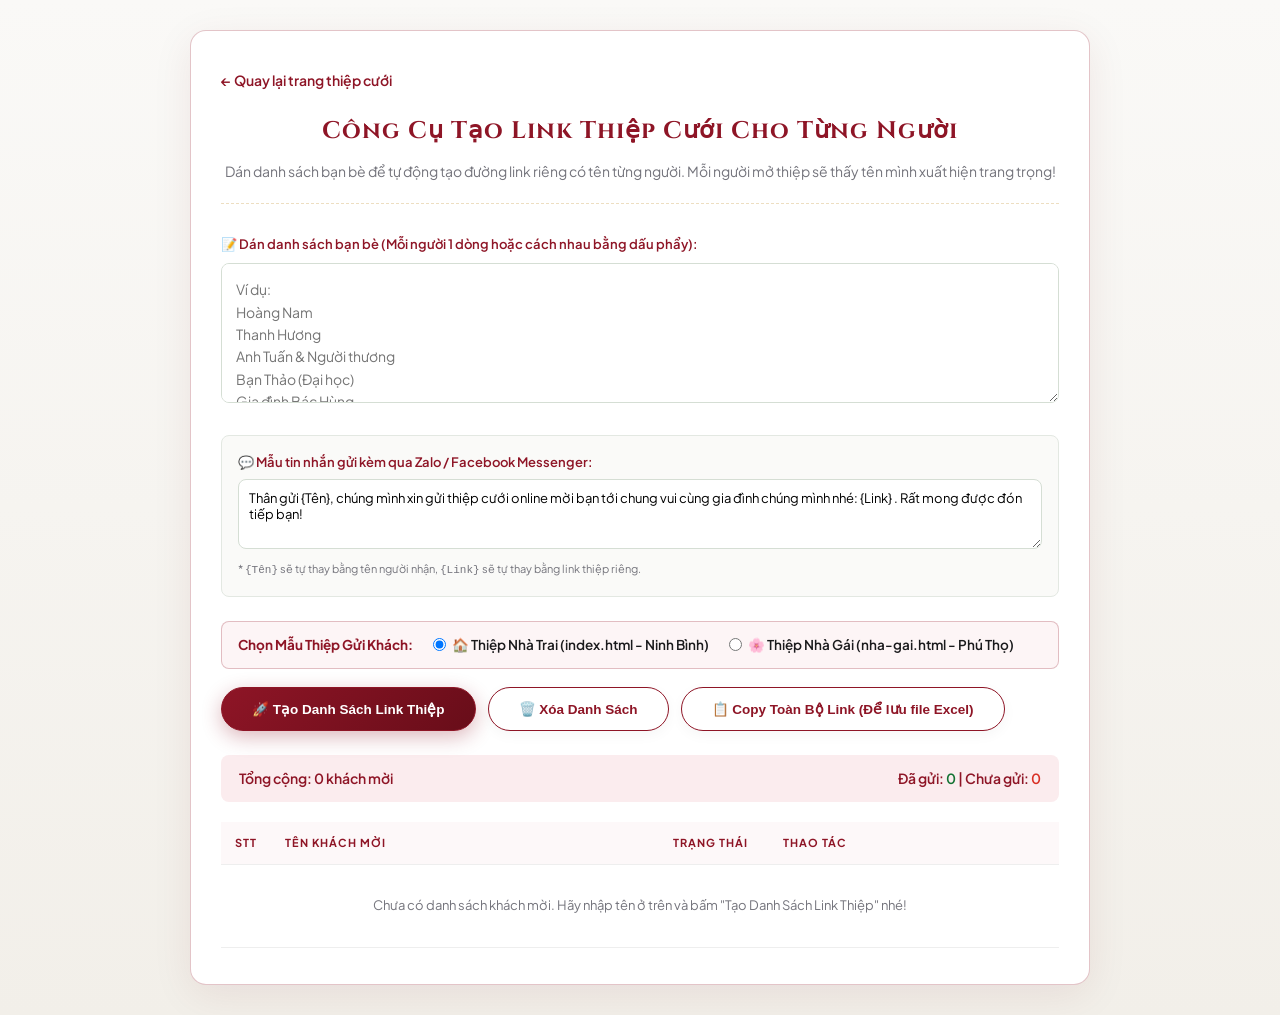
<file: danh-sach-khach.html>
<!DOCTYPE html>
<html lang="vi">
<head>
  <meta charset="UTF-8">
  <meta name="viewport" content="width=device-width, initial-scale=1.0">
  <title>Quản Lý & Tạo Link Thiệp Cưới Hàng Loạt | Văn Sang & Hồng Ngọc</title>
  <link rel="stylesheet" href="style.css">
  <style>
    body {
      background-color: #faf9f7;
      padding: 30px 16px;
    }
    .admin-container {
      max-width: 900px;
      margin: 0 auto;
      background: #ffffff;
      border-radius: var(--radius-md);
      box-shadow: 0 10px 40px rgba(104, 13, 25, 0.08);
      padding: 36px 30px;
      border: 1px solid var(--crimson-border);
    }
    .admin-header {
      text-align: center;
      margin-bottom: 30px;
      padding-bottom: 20px;
      border-bottom: 1px dashed var(--gold-border);
    }
    .admin-title {
      font-family: var(--font-title);
      font-size: 24px;
      letter-spacing: 1px;
      color: var(--crimson-royal);
      margin-bottom: 8px;
    }
    .admin-desc {
      font-size: 14px;
      color: var(--text-muted);
    }
    .batch-input-area {
      margin-bottom: 24px;
    }
    .batch-input-area label {
      display: block;
      font-weight: 600;
      font-size: 13px;
      margin-bottom: 8px;
      color: var(--crimson-royal);
    }
    .batch-textarea {
      width: 100%;
      height: 140px;
      padding: 14px;
      border: 1px solid #d5ded4;
      border-radius: var(--radius-sm);
      font-family: var(--font-sans);
      font-size: 14px;
      line-height: 1.6;
      resize: vertical;
    }
    .batch-textarea:focus {
      outline: none;
      border-color: var(--crimson-royal);
      box-shadow: 0 0 0 3px rgba(142, 21, 38, 0.15);
    }
    .batch-controls {
      display: flex;
      flex-wrap: wrap;
      gap: 12px;
      align-items: center;
      margin-bottom: 24px;
    }
    .msg-template-box {
      background: #fafaf8;
      border: 1px solid #e3e8e2;
      border-radius: var(--radius-sm);
      padding: 16px;
      margin-bottom: 24px;
    }
    .msg-template-box label {
      font-size: 13px;
      font-weight: 600;
      color: var(--crimson-royal);
      display: block;
      margin-bottom: 6px;
    }
    .msg-template-input {
      width: 100%;
      height: 70px;
      padding: 10px;
      font-size: 13px;
      border: 1px solid #d5ded4;
      border-radius: var(--radius-sm);
      font-family: var(--font-sans);
    }
    .stats-bar {
      display: flex;
      justify-content: space-between;
      align-items: center;
      background: var(--crimson-light);
      padding: 12px 18px;
      border-radius: var(--radius-sm);
      margin-bottom: 20px;
      font-size: 14px;
      font-weight: 600;
      color: var(--crimson-royal);
    }
    .guest-table-wrapper {
      overflow-x: auto;
    }
    .guest-table {
      width: 100%;
      border-collapse: collapse;
      font-size: 13px;
    }
    .guest-table th, .guest-table td {
      padding: 12px 14px;
      border-bottom: 1px solid #eee;
      text-align: left;
    }
    .guest-table th {
      background: #fdf8f9;
      color: var(--crimson-royal);
      font-weight: 700;
      text-transform: uppercase;
      font-size: 11px;
      letter-spacing: 1px;
    }
    .status-badge {
      display: inline-block;
      padding: 3px 10px;
      border-radius: 20px;
      font-size: 11px;
      font-weight: 600;
      cursor: pointer;
    }
    .status-badge.sent {
      background: #e6f4ea;
      color: #137333;
    }
    .status-badge.pending {
      background: #f1f3f4;
      color: #5f6368;
    }
    .btn-action-small {
      display: inline-flex;
      align-items: center;
      gap: 4px;
      padding: 6px 12px;
      border-radius: 6px;
      font-size: 12px;
      font-weight: 600;
      border: 1px solid #ccc;
      background: #fff;
      cursor: pointer;
      text-decoration: none;
      color: var(--text-primary);
      transition: all 0.2s ease;
      margin-right: 4px;
      margin-bottom: 4px;
    }
    .btn-action-small:hover {
      background: var(--crimson-light);
      border-color: var(--crimson-royal);
      color: var(--crimson-royal);
    }
    .btn-action-zalo {
      background: #0068ff;
      color: #fff;
      border-color: #0068ff;
    }
    .btn-action-zalo:hover {
      background: #0052cc;
      color: #fff;
    }
    .back-home-link {
      display: inline-flex;
      align-items: center;
      gap: 6px;
      margin-bottom: 20px;
      color: var(--crimson-royal);
      text-decoration: none;
      font-weight: 600;
      font-size: 14px;
    }
    .back-home-link:hover {
      text-decoration: underline;
    }
  </style>
</head>
<body>

  <div class="admin-container">
    <a href="index.html" class="back-home-link">
      &larr; Quay lại trang thiệp cưới
    </a>

    <div class="admin-header">
      <h1 class="admin-title">Công Cụ Tạo Link Thiệp Cưới Cho Từng Người</h1>
      <p class="admin-desc">
        Dán danh sách bạn bè để tự động tạo đường link riêng có tên từng người. Mỗi người mở thiệp sẽ thấy tên mình xuất hiện trang trọng!
      </p>
    </div>

    <!-- Ô Nhập danh sách bạn bè -->
    <div class="batch-input-area">
      <label for="names-input">
        📝 Dán danh sách bạn bè (Mỗi người 1 dòng hoặc cách nhau bằng dấu phẩy):
      </label>
      <textarea id="names-input" class="batch-textarea" placeholder="Ví dụ:
Hoàng Nam
Thanh Hương
Anh Tuấn & Người thương
Bạn Thảo (Đại học)
Gia đình Bác Hùng"></textarea>
    </div>

    <!-- Mẫu lời nhắn gửi kèm Zalo / Messenger -->
    <div class="msg-template-box">
      <label for="msg-template">
        💬 Mẫu tin nhắn gửi kèm qua Zalo / Facebook Messenger:
      </label>
      <textarea id="msg-template" class="msg-template-input">Thân gửi {Tên}, chúng mình xin gửi thiệp cưới online mời bạn tới chung vui cùng gia đình chúng mình nhé: {Link} . Rất mong được đón tiếp bạn!</textarea>
      <div style="font-size: 11px; color: var(--text-muted); margin-top: 4px;">
        * <code>{Tên}</code> sẽ tự thay bằng tên người nhận, <code>{Link}</code> sẽ tự thay bằng link thiệp riêng.
      </div>
    </div>

    <!-- Các nút thao tác -->
    
      <div style="background: #fdf5f6; border: 1.5px solid var(--crimson-border); border-radius: var(--radius-sm); padding: 12px 16px; margin-bottom: 18px; display: flex; align-items: center; gap: 20px; flex-wrap: wrap;">
        <span style="font-weight: 700; font-size: 13.5px; color: var(--crimson-royal);">Chọn Mẫu Thiệp Gửi Khách:</span>
        <label style="display: inline-flex; align-items: center; gap: 6px; font-size: 13.5px; cursor: pointer; font-weight: 600;">
          <input type="radio" name="target_wedding_side" value="groom" checked id="radio-side-groom" onchange="switchTargetSide('groom')">
          <span>🏠 Thiệp Nhà Trai (index.html - Ninh Bình)</span>
        </label>
        <label style="display: inline-flex; align-items: center; gap: 6px; font-size: 13.5px; cursor: pointer; font-weight: 600;">
          <input type="radio" name="target_wedding_side" value="bride" id="radio-side-bride" onchange="switchTargetSide('bride')">
          <span>🌸 Thiệp Nhà Gái (nha-gai.html - Phú Thọ)</span>
        </label>
      </div>

      <div class="batch-controls">
      <button id="btn-create-list" class="btn-primary">
        🚀 Tạo Danh Sách Link Thiệp
      </button>
      <button id="btn-clear-list" class="btn-secondary">
        🗑️ Xóa Danh Sách
      </button>
      <button id="btn-copy-all" class="btn-secondary">
        📋 Copy Toàn Bộ Link (Để lưu file Excel)
      </button>
    </div>

    <!-- Thanh thống kê -->
    <div class="stats-bar">
      <div>Tổng cộng: <span id="stat-total" style="color: var(--primary-green);">0</span> khách mời</div>
      <div>Đã gửi: <span id="stat-sent" style="color: #137333;">0</span> | Chưa gửi: <span id="stat-pending" style="color: #d93025;">0</span></div>
    </div>

    <!-- Bảng danh sách từng người -->
    <div class="guest-table-wrapper">
      <table class="guest-table">
        <thead>
          <tr>
            <th style="width: 50px;">STT</th>
            <th>Tên Khách Mời</th>
            <th style="width: 110px;">Trạng Thái</th>
            <th style="width: 290px;">Thao Tác</th>
          </tr>
        </thead>
        <tbody id="guest-table-body">
          <tr>
            <td colspan="4" style="text-align: center; color: var(--text-muted); padding: 30px;">
              Chưa có danh sách khách mời. Hãy nhập tên ở trên và bấm "Tạo Danh Sách Link Thiệp" nhé!
            </td>
          </tr>
        </tbody>
      </table>
    </div>

  </div>

  <div id="toast-notice" class="toast-notice"></div>

  <script>
    const STORAGE_KEY = "wedding_guest_list_batch";
    const TEMPLATE_KEY = "wedding_msg_template";

    const namesInput = document.getElementById("names-input");
    const msgTemplateInput = document.getElementById("msg-template");
    const btnCreate = document.getElementById("btn-create-list");
    const btnClear = document.getElementById("btn-clear-list");
    const btnCopyAll = document.getElementById("btn-copy-all");
    const tableBody = document.getElementById("guest-table-body");
    const statTotal = document.getElementById("stat-total");
    const statSent = document.getElementById("stat-sent");
    const statPending = document.getElementById("stat-pending");

    let guests = JSON.parse(localStorage.getItem(STORAGE_KEY) || "[]");
    const savedTemplate = localStorage.getItem(TEMPLATE_KEY);
    if (savedTemplate) {
      msgTemplateInput.value = savedTemplate;
    }

    renderTable();

    // Lưu mẫu tin nhắn khi thay đổi
    msgTemplateInput.addEventListener("input", () => {
      localStorage.setItem(TEMPLATE_KEY, msgTemplateInput.value);
    });

    // Tạo danh sách
    btnCreate.addEventListener("click", () => {
      const rawText = namesInput.value.trim();
      if (!rawText) {
        showToast("Vui lòng nhập danh sách tên bạn bè nhé!");
        return;
      }

      // Tách theo dòng hoặc dấu phẩy
      const lines = rawText.split(/\r?\n|,/).map(s => s.trim()).filter(Boolean);
      if (lines.length === 0) return;

      lines.forEach(name => {
        // Kiểm tra không thêm trùng
        if (!guests.some(g => g.name.toLowerCase() === name.toLowerCase())) {
          guests.push({
            id: Date.now() + Math.random().toString(36).substr(2, 4),
            name: name,
            sent: false
          });
        }
      });

      saveAndRender();
      namesInput.value = "";
      showToast(`Đã thêm thành công ${lines.length} khách mời!`);
    });

    // Xóa toàn bộ
    btnClear.addEventListener("click", () => {
      if (confirm("Bạn có chắc chắn muốn xóa toàn bộ danh sách khách mời này không?")) {
        guests = [];
        saveAndRender();
        showToast("Đã xóa danh sách!");
      }
    });

    // Copy toàn bộ
    btnCopyAll.addEventListener("click", () => {
      if (!guests.length) {
        showToast("Chưa có khách mời nào để sao chép!");
        return;
      }
      const text = guests.map((g, idx) => {
        const link = getGuestLink(g.name);
        return `${idx + 1}. ${g.name} - ${link}`;
      }).join("\n");

      navigator.clipboard.writeText(text).then(() => {
        showToast("Đã sao chép toàn bộ danh sách link!");
      });
    });

    let currentTargetSide = "groom";

    function switchTargetSide(side) {
      currentTargetSide = side;
      if (side === "bride") {
        msgTemplateInput.value = "Thân gửi {Tên}, Hồng Ngọc & Văn Sang xin gửi thiệp mời Vu Quy online mời bạn tới chung vui bữa cơm thân mật tại Tư gia Nhà Gái (Phú Thọ) vào ngày 20/12/2026: {Link} . Rất mong được đón tiếp bạn!";
      } else {
        msgTemplateInput.value = "Thân gửi {Tên}, Sang & Ngọc xin gửi thiệp cưới online mời bạn tới chung vui bữa cơm thân mật tại Tư gia Nhà Trai (Ninh Bình) vào ngày 20/12/2026: {Link} . Rất mong được đón tiếp bạn!";
      }
      renderTable();
    }

    function getGuestLink(name) {
      const targetFile = currentTargetSide === "bride" ? "nha-gai.html" : "index.html";
      const currentUrl = window.location.href.split("?")[0].replace("danh-sach-khach.html", targetFile);
      return `${currentUrl}?to=${encodeURIComponent(name)}`;
    }

    function formatMessage(name) {
      const tpl = msgTemplateInput.value;
      const link = getGuestLink(name);
      return tpl.replace(/{Tên}/g, name).replace(/{Link}/g, link);
    }

    function saveAndRender() {
      localStorage.setItem(STORAGE_KEY, JSON.stringify(guests));
      renderTable();
    }

    function renderTable() {
      statTotal.textContent = guests.length;
      const sentCount = guests.filter(g => g.sent).length;
      statSent.textContent = sentCount;
      statPending.textContent = guests.length - sentCount;

      if (!guests.length) {
        tableBody.innerHTML = `
          <tr>
            <td colspan="4" style="text-align: center; color: var(--text-muted); padding: 30px;">
              Chưa có danh sách khách mời. Hãy nhập tên ở trên và bấm "Tạo Danh Sách Link Thiệp" nhé!
            </td>
          </tr>
        `;
        return;
      }

      tableBody.innerHTML = guests.map((g, idx) => {
        const link = getGuestLink(g.name);
        const sentBadgeClass = g.sent ? "sent" : "pending";
        const sentBadgeText = g.sent ? "✓ Đã Gửi" : "Chưa Gửi";

        return `
          <tr>
            <td><strong>${idx + 1}</strong></td>
            <td>
              <div style="font-weight: 600; font-size: 14px; color: var(--text-dark);">${escapeHtml(g.name)}</div>
              <div style="font-size: 11px; color: var(--text-muted); word-break: break-all;">${link}</div>
            </td>
            <td>
              <span class="status-badge ${sentBadgeClass}" onclick="toggleSent('${g.id}')" title="Bấm để đổi trạng thái">
                ${sentBadgeText}
              </span>
            </td>
            <td>
              <button class="btn-action-small btn-action-zalo" onclick="copyMessage('${escapeAttr(g.name)}', '${g.id}')">
                💬 Copy Tin Zalo
              </button>
              <button class="btn-action-small" onclick="copyLink('${escapeAttr(link)}')">
                🔗 Copy Link
              </button>
              <a class="btn-action-small" href="${link}" target="_blank">
                👁️ Xem Thiệp
              </a>
              <button class="btn-action-small" style="color: #d93025;" onclick="deleteGuest('${g.id}')">
                ✕
              </button>
            </td>
          </tr>
        `;
      }).join("");
    }

    window.toggleSent = function(id) {
      const g = guests.find(x => x.id === id);
      if (g) {
        g.sent = !g.sent;
        saveAndRender();
      }
    };

    window.deleteGuest = function(id) {
      guests = guests.filter(x => x.id !== id);
      saveAndRender();
      showToast("Đã xóa khách mời khỏi danh sách!");
    };

    window.copyLink = function(link) {
      navigator.clipboard.writeText(link).then(() => {
        showToast("Đã copy link thiệp!");
      });
    };

    window.copyMessage = function(name, id) {
      const msg = formatMessage(name);
      navigator.clipboard.writeText(msg).then(() => {
        // Tự động đánh dấu đã gửi
        const g = guests.find(x => x.id === id);
        if (g && !g.sent) {
          g.sent = true;
          saveAndRender();
        }
        showToast(`Đã copy tin nhắn Zalo cho "${name}"! Giờ bạn chỉ cần dán vào khung chat Zalo/Messenger.`);
      });
    };

    function showToast(msg) {
      const toast = document.getElementById("toast-notice");
      toast.textContent = msg;
      toast.classList.add("show");
      setTimeout(() => {
        toast.classList.remove("show");
      }, 3000);
    }

    function escapeHtml(str) {
      return str.replace(/&/g, "&amp;").replace(/</g, "&lt;").replace(/>/g, "&gt;").replace(/"/g, "&quot;");
    }

    function escapeAttr(str) {
      return str.replace(/'/g, "\\'").replace(/"/g, "&quot;");
    }
  </script>
</body>
</html>
</file>
<file: style.css>
/* ==========================================================================
   THIỆP CƯỚI ONLINE HOÀNG GIA - VĂN SANG & HỒNG NGỌC
   Tone màu: TRẮNG TINH (PURE WHITE) + ĐỎ RƯỢU VANG NHUNG (ROYAL CRIMSON) + VÀNG KIM (GOLD FOIL)
   Phong cách: Haute Couture Luxury Wedding
   ========================================================================== */

@import url('https://fonts.googleapis.com/css2?family=Alex+Brush&family=Cinzel:wght@400;500;600;700;800&family=Cormorant+Garamond:ital,wght@0,300;0,400;0,500;0,600;0,700;1,400;1,600&family=Montserrat:wght@300;400;500;600;700&family=Pinyon+Script&family=Playfair+Display:ital,wght@0,400;0,600;0,700;1,400&family=Plus+Jakarta+Sans:wght@300;400;500;600;700&display=swap');

:root {
  /* Bảng màu Trắng Tinh Khôi & Đỏ Nhung Hoàng Gia & Vàng Kim Sa */
  --pure-white: #ffffff;
  --snow-white: #fdfdfd;
  --pearl-white: #f8f9fa;
  --white-smoke: #f2f3f5;
  --white-border: rgba(0, 0, 0, 0.06);

  --crimson-royal: #8e1526;
  --crimson-deep: #680d19;
  --crimson-vivid: #a81c30;
  --crimson-velvet: #540913;
  --crimson-light: #fbecee;
  --crimson-border: rgba(142, 21, 38, 0.25);

  --gold-primary: #cba14d;
  --gold-light: #f7e7be;
  --gold-dark: #98722b;
  --gold-metallic: linear-gradient(135deg, #d4af37 0%, #faeec7 35%, #b98e32 70%, #edd393 100%);
  --gold-foil-text: linear-gradient(135deg, #997228 0%, #d8b15d 40%, #7d5916 70%, #d4b060 100%);
  --gold-border: rgba(203, 161, 77, 0.35);
  --gold-glow: rgba(203, 161, 77, 0.3);

  --text-dark: #1a1a1c;
  --text-body: #3c3c43;
  --text-muted: #74747c;
  --text-white: #ffffff;

  /* Typography */
  --font-script: 'Charm', 'Charmonman', 'Dancing Script', cursive;
  --font-script-alt: 'Pinyon Script', cursive;
  --font-title: 'Cinzel', serif;
  --font-serif: 'Playfair Display', serif;
  --font-editorial: 'Cormorant Garamond', serif;
  --font-sans: 'Plus Jakarta Sans', -apple-system, BlinkMacSystemFont, sans-serif;

  /* Bóng đổ cao cấp */
  --shadow-card: 0 10px 40px rgba(104, 13, 25, 0.08);
  --shadow-elevated: 0 20px 60px rgba(104, 13, 25, 0.15);
  --shadow-envelope: 0 35px 80px rgba(45, 5, 10, 0.45);

  --radius-sm: 8px;
  --radius-md: 16px;
  --radius-lg: 24px;
  --radius-pill: 60px;
}

* {
  box-sizing: border-box;
  margin: 0;
  padding: 0;
  -webkit-font-smoothing: antialiased;
}

html {
  scroll-behavior: smooth;
}

body {
  font-family: var(--font-sans);
  background-color: #f7f6f4;
  background-image: 
    radial-gradient(var(--crimson-border) 0.6px, transparent 0.6px),
    linear-gradient(180deg, #faf9f7 0%, #f2efe9 100%);
  background-size: 28px 28px, 100% 100%;
  color: var(--text-dark);
  line-height: 1.65;
  overflow-x: hidden;
  position: relative;
}

/* Canvas hiệu ứng hoa hồng đỏ & bụi vàng bay */
#petals-canvas {
  position: fixed;
  top: 0;
  left: 0;
  width: 100%;
  height: 100%;
  pointer-events: none;
  z-index: 100;
}

/* ==========================================================================
   NÚT TIỆN ÍCH NỔI (FLOATING CONTROLS)
   ========================================================================== */

/* Nút phát nhạc xoay vòng mạ vàng đỏ */
.music-toggle-btn {
  position: fixed;
  bottom: 24px;
  left: 24px;
  width: 52px;
  height: 52px;
  border-radius: 50%;
  background: var(--pure-white);
  border: 2px solid var(--crimson-royal);
  box-shadow: 0 8px 25px rgba(142, 21, 38, 0.25);
  cursor: pointer;
  z-index: 999;
  display: flex;
  align-items: center;
  justify-content: center;
  transition: all 0.3s cubic-bezier(0.34, 1.56, 0.64, 1);
}

.music-toggle-btn::after {
  content: '';
  position: absolute;
  width: 12px;
  height: 12px;
  background: var(--gold-metallic);
  border-radius: 50%;
  box-shadow: 0 0 0 2px var(--pure-white);
}

.music-toggle-btn svg {
  width: 22px;
  height: 22px;
  fill: var(--crimson-royal);
  z-index: 2;
  transition: transform 0.3s ease;
}

.music-toggle-btn:hover {
  transform: scale(1.1);
  box-shadow: 0 12px 30px rgba(142, 21, 38, 0.4);
}

.music-toggle-btn.playing {
  animation: vinylSpin 6s linear infinite;
  border-color: var(--gold-primary);
}

@keyframes vinylSpin {
  from { transform: rotate(0deg); }
  to { transform: rotate(360deg); }
}

/* Nút tạo link cá nhân hóa */
.share-floating-btn {
  position: fixed;
  bottom: 24px;
  right: 24px;
  padding: 12px 24px;
  border-radius: var(--radius-pill);
  background: linear-gradient(135deg, var(--crimson-royal) 0%, var(--crimson-deep) 100%);
  color: #fff;
  font-family: var(--font-sans);
  font-size: 13px;
  font-weight: 600;
  letter-spacing: 0.3px;
  border: 1px solid var(--gold-light);
  box-shadow: 0 8px 25px rgba(104, 13, 25, 0.35);
  cursor: pointer;
  z-index: 999;
  display: flex;
  align-items: center;
  gap: 8px;
  transition: all 0.3s cubic-bezier(0.34, 1.56, 0.64, 1);
}

.share-floating-btn:hover {
  transform: translateY(-3px) scale(1.02);
  box-shadow: 0 12px 32px rgba(104, 13, 25, 0.5);
  background: linear-gradient(135deg, var(--crimson-vivid) 0%, var(--crimson-royal) 100%);
}

/* ==========================================================================
   PHONG CÁCH MỞ CỬA TRƯỢT HOÀNG GIA SONG HỶ 囍 (SLIDING DOORS)
   Mô phỏng chính xác phong cách mở cửa gấm đỏ vân mây trong ảnh của người dùng
   ========================================================================== */
.doors-overlay {
  position: fixed;
  top: 0;
  left: 0;
  width: 100vw;
  height: 100vh;
  z-index: 10000;
  overflow: hidden;
  transition: visibility 1.4s ease, opacity 0.4s ease 1.3s;
}

.doors-overlay.door-opened {
  visibility: hidden;
  opacity: 0;
  pointer-events: none;
}

/* Hai cánh cửa trượt sang 2 bên */
.door-panel {
  position: absolute;
  top: 0;
  bottom: 0;
  width: 50.2vw;
  background-color: #be1226;
  background-image: 
    radial-gradient(ellipse at 50% 50%, rgba(240, 40, 60, 0.4) 0%, rgba(130, 10, 20, 0.95) 100%),
    url("data:image/svg+xml,%3Csvg xmlns='http://www.w3.org/2000/svg' width='140' height='140' viewBox='0 0 140 140'%3E%3Cpath d='M70 24 C52 24 40 36 40 54 C28 54 16 66 16 82 C16 98 29 110 46 110 L94 110 C111 110 124 96 124 82 C124 66 112 54 98 54 C98 38 84 24 70 24 Z M44 82 C44 72 52 66 60 66 M70 48 C80 48 88 56 88 66' fill='none' stroke='rgba(255,225,180,0.25)' stroke-width='2.4' stroke-linecap='round' stroke-linejoin='round'/%3E%3Cpath d='M0 12 C18 12 30 24 30 38 M140 12 C122 12 110 24 110 38 M0 132 C18 132 30 120 30 106 M140 132 C122 132 110 120 110 106' fill='none' stroke='rgba(255,225,180,0.2)' stroke-width='2.2'/%3E%3C/svg%3E");
  background-size: 100% 100%, 150px 150px;
  box-shadow: 0 0 50px rgba(0, 0, 0, 0.7);
  z-index: 10001;
  transition: transform 1.3s cubic-bezier(0.77, 0, 0.175, 1);
  will-change: transform;
}

.door-left {
  left: 0;
  border-right: 2px solid rgba(255, 225, 160, 0.7);
}

.door-right {
  right: 0;
  border-left: 2px solid rgba(255, 225, 160, 0.7);
}

/* Khung viền chỉ vàng dập nổi bên trong cánh cửa */
.door-inner-border {
  position: absolute;
  top: 20px;
  bottom: 20px;
  border: 1px solid rgba(255, 225, 160, 0.35);
  pointer-events: none;
}

.door-left .door-inner-border {
  left: 20px;
  right: 12px;
}

.door-right .door-inner-border {
  right: 20px;
  left: 12px;
}

/* Khi mở cửa: Cánh trái trượt sang trái, cánh phải trượt sang phải */
.doors-overlay.door-opening .door-left {
  transform: translateX(-101%);
}

.doors-overlay.door-opening .door-right {
  transform: translateX(101%);
}

/* Khối ấn Song Hỷ ở chính giữa */
.songhy-seal-wrapper {
  position: absolute;
  top: 50%;
  left: 50%;
  transform: translate(-50%, -50%);
  z-index: 10005;
  display: flex;
  flex-direction: column;
  align-items: center;
  justify-content: center;
  cursor: pointer;
  user-select: none;
  transition: transform 0.4s cubic-bezier(0.34, 1.56, 0.64, 1), opacity 0.5s ease;
}

.doors-overlay.door-opening .songhy-seal-wrapper {
  transform: translate(-50%, -50%) scale(1.25);
  opacity: 0;
  pointer-events: none;
}

/* Trang trí Hoa Cẩm Tú Cầu trên màn mở thiệp */
.hydrangea-seal-halo {
  position: absolute;
  top: 50%;
  left: 50%;
  transform: translate(-50%, -50%);
  width: 250px;
  height: 250px;
  z-index: -1;
  pointer-events: none;
  filter: drop-shadow(0 8px 24px rgba(0, 0, 0, 0.45));
}

.door-hydrangea-corner {
  position: absolute;
  width: 130px;
  height: 130px;
  pointer-events: none;
  z-index: 10002;
  opacity: 0.92;
}

.door-hydrangea-corner.corner-left {
  top: 12px;
  left: 12px;
}

.door-hydrangea-corner.corner-right {
  top: 12px;
  right: 12px;
  transform: scaleX(-1);
}

/* Badge hình vuông bo góc với 4 góc vàng kim như trong ảnh */
.songhy-badge {
  position: relative;
  width: 96px;
  height: 96px;
  background: radial-gradient(circle at 40% 35%, #7a0c1a 0%, #4a050f 75%, #2a0206 100%);
  border-radius: 20px;
  border: 2px solid rgba(255, 225, 160, 0.75);
  box-shadow: 
    0 14px 40px rgba(0, 0, 0, 0.65),
    0 0 30px rgba(255, 215, 0, 0.4),
    inset 0 2px 4px rgba(255, 255, 255, 0.45);
  display: flex;
  align-items: center;
  justify-content: center;
  animation: pulseSongHy 2.2s infinite ease-in-out;
}

@keyframes pulseSongHy {
  0% { transform: scale(1); box-shadow: 0 14px 40px rgba(0,0,0,0.65), 0 0 0 0 rgba(212,175,55,0.7); }
  50% { transform: scale(1.06); box-shadow: 0 18px 50px rgba(0,0,0,0.75), 0 0 0 16px rgba(212,175,55,0); }
  100% { transform: scale(1); box-shadow: 0 14px 40px rgba(0,0,0,0.65), 0 0 0 0 rgba(212,175,55,0); }
}

/* 4 góc vàng kim ⌜ ⌝ ⌞ ⌟ */
.corner-bracket {
  position: absolute;
  width: 15px;
  height: 15px;
  border-color: #ffd700;
  border-style: solid;
  pointer-events: none;
}

.corner-tl { top: 7px; left: 7px; border-width: 2.5px 0 0 2.5px; border-top-left-radius: 4px; }
.corner-tr { top: 7px; right: 7px; border-width: 2.5px 2.5px 0 0; border-top-right-radius: 4px; }
.corner-bl { bottom: 7px; left: 7px; border-width: 0 0 2.5px 2.5px; border-bottom-left-radius: 4px; }
.corner-br { bottom: 7px; right: 7px; border-width: 0 2.5px 2.5px 0; border-bottom-right-radius: 4px; }

/* Ký tự Song Hỷ 囍 */
.songhy-character {
  font-family: 'Cinzel', serif;
  font-size: 50px;
  font-weight: 900;
  line-height: 1;
  background: linear-gradient(135deg, #fff5d9 0%, #ffd700 45%, #e6a817 80%, #fff 100%);
  -webkit-background-clip: text;
  -webkit-text-fill-color: transparent;
  filter: drop-shadow(0 2px 5px rgba(0, 0, 0, 0.7));
}

/* Dòng chữ mời chạm mở */
.seal-tap-hint {
  margin-top: 14px;
  font-family: var(--font-title);
  font-size: 11px;
  font-weight: 700;
  letter-spacing: 2px;
  color: #fff3d1;
  text-shadow: 0 2px 8px rgba(0, 0, 0, 0.85);
  background: rgba(40, 5, 10, 0.82);
  padding: 6px 18px;
  border-radius: var(--radius-pill);
  border: 1px solid rgba(255, 215, 0, 0.45);
  white-space: nowrap;
  display: inline-block;
}

/* Thẻ tên khách mời trên cửa thiệp */
.seal-guest-pill {
  margin-top: 10px;
  background: rgba(255, 255, 255, 0.95);
  color: var(--crimson-royal);
  padding: 8px 22px;
  border-radius: var(--radius-pill);
  font-size: 13px;
  box-shadow: 0 8px 25px rgba(0, 0, 0, 0.4);
  border: 1px solid var(--gold-primary);
  display: flex;
  align-items: center;
  gap: 6px;
  max-width: 290px;
  white-space: nowrap;
  overflow: hidden;
  text-overflow: ellipsis;
}

.seal-guest-pill strong {
  font-family: var(--font-editorial);
  font-size: 18px;
  color: var(--crimson-royal);
}

/* ==========================================================================
   BÊN TRONG THIỆP THIẾT KẾ HOÀN TOÀN MỚI (PURE WHITE LUXURY SUITE)
   Nền trắng tinh khiết, điểm xuyết đỏ rượu vang nhung và hoa văn dát vàng
   ========================================================================== */
.main-wrapper {
  max-width: 760px;
  margin: 0 auto;
  background: var(--pure-white);
  box-shadow: 0 0 80px rgba(104, 13, 25, 0.15);
  min-height: 100vh;
  position: relative;
  overflow: hidden;
}

/* Viền chỉ vàng và đỏ chạy dọc trang trọng hai bên thiệp */
.main-wrapper::before,
.main-wrapper::after {
  content: '';
  position: absolute;
  top: 0;
  bottom: 0;
  width: 1.5px;
  background: linear-gradient(180deg, transparent 0%, var(--gold-primary) 15%, var(--crimson-royal) 50%, var(--gold-primary) 85%, transparent 100%);
  pointer-events: none;
  z-index: 10;
}
.main-wrapper::before { left: 16px; }
.main-wrapper::after { right: 16px; }

/* ==========================================================================
   HERO / BANNER CHÍNH - TRẮNG TINH KHÔI & ĐỎ RƯỢU QUÝ TỘC
   ========================================================================== */
.hero-section {
  position: relative;
  padding: 75px 28px 45px;
  text-align: center;
  background: linear-gradient(180deg, #ffffff 0%, #faf8f5 70%, #ffffff 100%);
  border-bottom: 1px solid var(--crimson-border);
}

/* Chữ Hỷ nghệ thuật mạ vàng / Monogram */
.hero-monogram {
  width: 80px;
  height: 80px;
  margin: 0 auto 22px;
  border: 2px solid var(--gold-primary);
  border-radius: 50%;
  display: flex;
  align-items: center;
  justify-content: center;
  font-family: var(--font-title);
  font-size: 24px;
  letter-spacing: 2px;
  color: var(--crimson-royal);
  position: relative;
  background: var(--pure-white);
  box-shadow: 0 6px 20px rgba(203, 161, 77, 0.2);
}

.hero-monogram::before {
  content: '';
  position: absolute;
  width: 92px;
  height: 92px;
  border: 1px dashed var(--crimson-royal);
  border-radius: 50%;
  opacity: 0.5;
}

.hero-subtitle {
  font-family: var(--font-title);
  font-size: 11px;
  letter-spacing: 7px;
  text-transform: uppercase;
  color: var(--crimson-royal);
  margin-bottom: 16px;
  font-weight: 700;
}

.hero-names {
  font-family: var(--font-script);
  font-size: 54px;
  color: var(--crimson-royal);
  line-height: 1.25;
  margin-bottom: 18px;
  font-weight: 700;
  text-shadow: 0 2px 10px rgba(142, 21, 38, 0.08);
  letter-spacing: 0.5px;
}

.hero-names .name-divider {
  font-family: var(--font-editorial);
  font-style: italic;
  font-size: 28px;
  color: var(--gold-primary);
  display: block;
  margin: 2px 0;
}

.hero-date-badge {
  display: inline-block;
  padding: 8px 26px;
  background: var(--crimson-light);
  color: var(--crimson-deep);
  border: 1px solid var(--crimson-border);
  border-radius: var(--radius-pill);
  font-family: var(--font-sans);
  font-size: 13.5px;
  font-weight: 600;
  letter-spacing: 1px;
  margin-bottom: 30px;
}

/* Khung Ảnh Cưới Cặp Đôi Nổi Bật (Hero Couple Frame) */
.hero-couple-frame {
  max-width: 420px;
  margin: 0 auto 38px;
  position: relative;
  padding: 10px;
  background: var(--pure-white);
  border: 1.5px solid var(--gold-border);
  border-radius: 200px 200px 20px 20px;
  box-shadow: 0 16px 40px rgba(104, 13, 25, 0.12);
}

.hero-couple-img-wrap {
  position: relative;
  width: 100%;
  aspect-ratio: 3 / 4;
  border-radius: 190px 190px 14px 14px;
  overflow: hidden;
  border: 1px solid rgba(203, 161, 77, 0.4);
}

.hero-couple-img-wrap img {
  width: 100%;
  height: 100%;
  object-fit: cover;
  display: block;
  transition: transform 0.8s ease;
}

.hero-couple-frame:hover .hero-couple-img-wrap img {
  transform: scale(1.05);
}

.hero-couple-badge {
  position: absolute;
  bottom: -14px;
  left: 50%;
  transform: translateX(-50%);
  background: linear-gradient(135deg, var(--crimson-royal) 0%, var(--crimson-deep) 100%);
  color: #fff;
  border: 1.5px solid var(--gold-light);
  border-radius: var(--radius-pill);
  padding: 6px 22px;
  font-family: var(--font-title);
  font-size: 11px;
  letter-spacing: 2px;
  text-transform: uppercase;
  white-space: nowrap;
  box-shadow: 0 6px 16px rgba(104, 13, 25, 0.35);
}

/* Lời trích dẫn tình yêu trên nền trắng viền đỏ vàng */
.hero-quote-card {
  max-width: 520px;
  margin: 0 auto 38px;
  padding: 24px 30px;
  border: 1px solid var(--gold-border);
  border-left: 4px solid var(--crimson-royal);
  background: var(--pure-white);
  border-radius: 0 var(--radius-sm) var(--radius-sm) 0;
  box-shadow: var(--shadow-card);
  font-family: var(--font-editorial);
  font-style: italic;
  font-size: 18.5px;
  color: var(--text-body);
  line-height: 1.7;
  position: relative;
}

.hero-quote-card::before {
  content: '“';
  position: absolute;
  top: -14px;
  left: 14px;
  font-family: var(--font-editorial);
  font-size: 54px;
  color: var(--gold-light);
  line-height: 1;
}

/* ĐỒNG HỒ ĐẾM NGƯỢC (COUNTDOWN) MẶT BẠCH NGỌC VIỀN ĐỎ */
.countdown-container {
  max-width: 500px;
  margin: 0 auto;
  display: grid;
  grid-template-columns: repeat(4, 1fr);
  gap: 14px;
}

.countdown-box {
  background: var(--pure-white);
  border: 1.5px solid var(--gold-border);
  border-radius: var(--radius-sm);
  padding: 14px 8px;
  box-shadow: 0 4px 15px rgba(0, 0, 0, 0.04);
  transition: transform 0.3s ease, border-color 0.3s ease;
}

.countdown-box:hover {
  transform: translateY(-3px);
  border-color: var(--crimson-royal);
  box-shadow: 0 8px 20px rgba(142, 21, 38, 0.1);
}

.countdown-number {
  font-family: var(--font-serif);
  font-size: 30px;
  font-weight: 700;
  color: var(--crimson-royal);
  line-height: 1;
  margin-bottom: 6px;
}

.countdown-label {
  font-family: var(--font-title);
  font-size: 10px;
  letter-spacing: 1.5px;
  text-transform: uppercase;
  color: var(--text-muted);
  font-weight: 600;
}

/* ==========================================================================
   TẤM THIỆP MỜI TRUNG TÂM (TRẮNG TINH KHÔI & CHỈ VIỀN VÀNG ĐỎ)
   ========================================================================== */
.invitation-card-section {
  padding: 48px 26px;
  background: #fbfaf8;
}

.card-paper-frame {
  background: var(--pure-white);
  border: 1.5px solid var(--gold-border);
  border-radius: var(--radius-md);
  box-shadow: var(--shadow-card);
  padding: 48px 32px;
  position: relative;
}

/* Viền chỉ kép dập chìm */
.card-paper-frame::before {
  content: '';
  position: absolute;
  top: 10px;
  left: 10px;
  right: 10px;
  bottom: 10px;
  border: 1px solid var(--crimson-border);
  border-radius: calc(var(--radius-md) - 6px);
  pointer-events: none;
}

.section-tag {
  text-align: center;
  font-family: var(--font-title);
  font-size: 11px;
  letter-spacing: 4px;
  text-transform: uppercase;
  color: var(--gold-dark);
  font-weight: 700;
  margin-bottom: 8px;
}

.card-main-title {
  text-align: center;
  font-family: var(--font-script);
  font-size: 48px;
  color: var(--crimson-royal);
  margin-bottom: 22px;
  font-weight: 400;
}

/* Họa tiết hoa văn đường phân cách */
.divider-ornament {
  display: flex;
  align-items: center;
  justify-content: center;
  gap: 14px;
  margin-bottom: 34px;
}

.divider-ornament .line {
  height: 1px;
  width: 75px;
  background: linear-gradient(90deg, transparent, var(--gold-primary), transparent);
}

.divider-ornament .diamond {
  width: 8px;
  height: 8px;
  background: var(--crimson-royal);
  transform: rotate(45deg);
}

/* Thẻ Hồ Sơ Cô Dâu & Chú Rể */
.couple-profiles-section {
  margin: 10px 0 32px;
}

.couple-profiles-grid {
  display: grid;
  grid-template-columns: 1fr auto 1fr;
  align-items: center;
  gap: 16px;
  max-width: 540px;
  margin: 0 auto;
}

.profile-card {
  background: #ffffff;
  border: 1.5px solid var(--gold-border);
  border-radius: var(--radius-md);
  padding: 22px 14px;
  text-align: center;
  box-shadow: 0 8px 24px rgba(104, 13, 25, 0.05);
  transition: transform 0.3s ease, border-color 0.3s ease;
}

.profile-card:hover {
  transform: translateY(-4px);
  border-color: var(--crimson-royal);
}

.profile-avatar-wrap {
  width: 110px;
  height: 110px;
  margin: 0 auto 14px;
  border-radius: 50%;
  padding: 4px;
  background: linear-gradient(135deg, var(--gold-light) 0%, var(--gold-primary) 100%);
  box-shadow: 0 6px 18px rgba(104, 13, 25, 0.15);
}

.profile-avatar-wrap img {
  width: 100%;
  height: 100%;
  border-radius: 50%;
  object-fit: cover;
  display: block;
  background: #f5f5f5;
}

.profile-role {
  font-family: var(--font-title);
  font-size: 11px;
  letter-spacing: 2.5px;
  color: var(--gold-dark);
  font-weight: 700;
  margin-bottom: 4px;
}

.profile-name {
  font-family: var(--font-script);
  font-size: 28px;
  color: var(--crimson-royal);
  font-weight: 700;
  line-height: 1.2;
  margin-bottom: 8px;
}

.profile-parents {
  font-family: var(--font-editorial);
  font-size: 14px;
  line-height: 1.45;
  color: var(--text-body);
}

.profile-card-center-icon {
  display: flex;
  align-items: center;
  justify-content: center;
  width: 38px;
  height: 38px;
  border-radius: 50%;
  background: var(--crimson-light);
  border: 1px solid var(--crimson-border);
  color: var(--crimson-royal);
  font-size: 18px;
  animation: pulse-heart 2s infinite ease-in-out;
}

@keyframes pulse-heart {
  0%, 100% { transform: scale(1); }
  50% { transform: scale(1.25); }
}

/* Thông tin hai họ */
.parents-section {
  display: grid;
  grid-template-columns: 1fr 1fr;
  gap: 26px;
  margin-bottom: 34px;
  text-align: center;
  border-bottom: 1px dashed var(--gold-border);
  padding-bottom: 30px;
}

.parent-col h4 {
  font-family: var(--font-title);
  font-size: 11px;
  text-transform: uppercase;
  letter-spacing: 3px;
  color: var(--crimson-royal);
  font-weight: 700;
  margin-bottom: 10px;
}

.parent-name {
  font-family: var(--font-editorial);
  font-size: 19.5px;
  font-weight: 600;
  color: var(--text-dark);
  line-height: 1.55;
}

/* Tên cô dâu chú rể trang trọng */
.couple-names-formal {
  text-align: center;
  margin-bottom: 36px;
}

.couple-names-formal .name {
  font-family: var(--font-script);
  font-size: 40px;
  color: var(--crimson-royal);
  font-weight: 700;
  letter-spacing: 0.5px;
}

.couple-names-formal .and {
  font-family: var(--font-editorial);
  font-style: italic;
  font-size: 24px;
  color: var(--gold-primary);
  margin: 0 16px;
}

/* KHỐI THIỆP MỜI TIỆC BẠN BÈ (TRẮNG TINH & VIỀN ĐỎ RƯỢU) */
.party-invite-box {
  background: linear-gradient(180deg, #ffffff 0%, #fdf8f9 100%);
  border: 1.5px solid var(--crimson-border);
  border-radius: var(--radius-sm);
  padding: 32px 24px;
  text-align: center;
  margin-bottom: 32px;
  box-shadow: 0 6px 20px rgba(142, 21, 38, 0.05);
  position: relative;
}

.party-invite-title {
  font-family: var(--font-title);
  font-size: 12px;
  letter-spacing: 3px;
  text-transform: uppercase;
  color: var(--crimson-royal);
  font-weight: 700;
  margin-bottom: 10px;
}

.party-invite-title .guest-name-display {
  color: var(--crimson-royal);
  font-family: var(--font-editorial);
  font-size: 26px;
  text-transform: none;
  font-weight: 700;
  display: block;
  margin-top: 4px;
}

.party-invite-desc {
  font-family: var(--font-editorial);
  font-style: italic;
  font-size: 16.5px;
  color: var(--text-body);
  margin-bottom: 22px;
}

.party-time-highlight {
  font-family: var(--font-serif);
  font-size: 28px;
  font-weight: 700;
  color: var(--crimson-royal);
  margin-bottom: 4px;
  letter-spacing: 0.5px;
}

.party-date-solar {
  font-family: var(--font-sans);
  font-size: 16.5px;
  font-weight: 600;
  color: var(--text-dark);
  margin-bottom: 4px;
}

.party-date-lunar {
  font-family: var(--font-editorial);
  font-size: 15.5px;
  font-style: italic;
  color: var(--gold-dark);
  margin-bottom: 22px;
}

.party-venue-name {
  font-family: var(--font-serif);
  font-size: 21px;
  font-weight: 700;
  color: var(--crimson-royal);
  margin-bottom: 6px;
}

.party-hall {
  font-family: var(--font-title);
  font-size: 13.5px;
  letter-spacing: 1.5px;
  font-weight: 600;
  color: var(--gold-primary);
  margin-bottom: 8px;
}

.party-address {
  font-size: 14px;
  color: var(--text-body);
  max-width: 460px;
  margin: 0 auto;
}

/* Các nút bấm thao tác */
.action-buttons-group {
  display: flex;
  flex-wrap: wrap;
  gap: 14px;
  justify-content: center;
}

.btn-primary {
  display: inline-flex;
  align-items: center;
  justify-content: center;
  gap: 8px;
  padding: 13px 30px;
  background: linear-gradient(135deg, var(--crimson-royal) 0%, var(--crimson-deep) 100%);
  color: #fff;
  border-radius: var(--radius-pill);
  font-size: 13.5px;
  font-weight: 600;
  text-decoration: none;
  border: 1px solid var(--crimson-royal);
  box-shadow: 0 6px 20px rgba(142, 21, 38, 0.3);
  cursor: pointer;
  transition: all 0.3s cubic-bezier(0.34, 1.56, 0.64, 1);
}

.btn-primary:hover {
  transform: translateY(-2px);
  box-shadow: 0 10px 26px rgba(142, 21, 38, 0.45);
  background: linear-gradient(135deg, var(--crimson-vivid) 0%, var(--crimson-royal) 100%);
  color: #fff;
}

.btn-secondary {
  display: inline-flex;
  align-items: center;
  justify-content: center;
  gap: 8px;
  padding: 13px 30px;
  background: var(--pure-white);
  color: var(--crimson-royal);
  border-radius: var(--radius-pill);
  font-size: 13.5px;
  font-weight: 600;
  text-decoration: none;
  border: 1.5px solid var(--crimson-royal);
  box-shadow: 0 4px 14px rgba(0, 0, 0, 0.04);
  cursor: pointer;
  transition: all 0.3s cubic-bezier(0.34, 1.56, 0.64, 1);
}

.btn-secondary:hover {
  background: var(--crimson-light);
  transform: translateY(-2px);
  color: var(--crimson-deep);
}

/* ==========================================================================
   LỊCH TRÌNH TIỆC CƯỚI (TIMELINE)
   ========================================================================== */
.timeline-section {
  padding: 58px 26px;
  background: var(--pure-white);
}

.timeline-list {
  position: relative;
  max-width: 500px;
  margin: 38px auto 0;
  padding-left: 38px;
}

.timeline-list::before {
  content: '';
  position: absolute;
  top: 10px;
  bottom: 10px;
  left: 10px;
  width: 2px;
  background: linear-gradient(180deg, var(--gold-light), var(--crimson-royal), var(--gold-primary));
}

.timeline-item {
  position: relative;
  margin-bottom: 34px;
}

.timeline-dot {
  position: absolute;
  left: -38px;
  top: 4px;
  width: 20px;
  height: 20px;
  border-radius: 50%;
  background: var(--pure-white);
  border: 3px solid var(--crimson-royal);
  box-shadow: 0 0 0 3px rgba(142, 21, 38, 0.2);
}

.timeline-time {
  font-family: var(--font-title);
  font-size: 15px;
  font-weight: 700;
  color: var(--crimson-royal);
  letter-spacing: 1px;
  margin-bottom: 2px;
}

.timeline-title {
  font-family: var(--font-serif);
  font-size: 17.5px;
  font-weight: 700;
  color: var(--text-dark);
  margin-bottom: 4px;
}

.timeline-desc {
  font-size: 14px;
  color: var(--text-body);
}

/* ==========================================================================
   ALBUM ẢNH CƯỚI (EXHIBITION GALLERY)
   ========================================================================== */
.gallery-section {
  padding: 58px 26px;
  background: #fbfaf8;
}

.gallery-grid {
  display: grid;
  grid-template-columns: repeat(2, 1fr);
  gap: 18px;
  margin-top: 30px;
}

.gallery-item {
  position: relative;
  border-radius: var(--radius-sm);
  overflow: hidden;
  box-shadow: var(--shadow-card);
  aspect-ratio: 3 / 4;
  cursor: pointer;
  border: 1px solid var(--gold-border);
}

.gallery-item img {
  width: 100%;
  height: 100%;
  object-fit: cover;
  transition: transform 0.6s cubic-bezier(0.25, 1, 0.5, 1);
}

.gallery-item:hover img {
  transform: scale(1.08);
}

.gallery-overlay {
  position: absolute;
  bottom: 0;
  left: 0;
  right: 0;
  padding: 26px 16px 14px;
  background: linear-gradient(transparent, rgba(60, 5, 12, 0.8));
  color: #fff;
  font-family: var(--font-editorial);
  font-style: italic;
  font-size: 15.5px;
  opacity: 0;
  transition: opacity 0.35s ease;
  display: flex;
  align-items: flex-end;
}

.gallery-item:hover .gallery-overlay {
  opacity: 1;
}

/* Lightbox Modal */
.lightbox-modal {
  position: fixed;
  top: 0;
  left: 0;
  width: 100%;
  height: 100%;
  background: rgba(15, 2, 4, 0.96);
  backdrop-filter: blur(12px);
  z-index: 20000;
  display: none;
  align-items: center;
  justify-content: center;
  padding: 20px;
}

.lightbox-modal.active {
  display: flex;
}

.lightbox-content-box {
  display: flex;
  flex-direction: column;
  align-items: center;
  max-width: 90vw;
  max-height: 90vh;
}

.lightbox-img {
  max-width: 88vw;
  max-height: 78vh;
  object-fit: contain;
  border-radius: var(--radius-sm);
  box-shadow: 0 20px 60px rgba(0, 0, 0, 0.85);
  border: 2px solid rgba(203, 161, 77, 0.4);
}

.lightbox-caption {
  margin-top: 14px;
  color: #faecd8;
  font-family: var(--font-editorial);
  font-style: italic;
  font-size: 16px;
  text-align: center;
  text-shadow: 0 2px 8px rgba(0,0,0,0.8);
  max-width: 600px;
}

.lightbox-close {
  position: absolute;
  top: 20px;
  right: 26px;
  color: #fff;
  font-size: 34px;
  cursor: pointer;
  width: 44px;
  height: 44px;
  display: flex;
  align-items: center;
  justify-content: center;
  border-radius: 50%;
  background: rgba(255, 255, 255, 0.12);
  transition: background 0.3s ease;
  z-index: 20010;
}

.lightbox-close:hover {
  background: rgba(142, 21, 38, 0.85);
}

.lightbox-nav-btn {
  position: absolute;
  top: 50%;
  transform: translateY(-50%);
  background: rgba(255, 255, 255, 0.14);
  color: #fff;
  border: 1px solid rgba(255, 255, 255, 0.25);
  font-size: 24px;
  width: 48px;
  height: 48px;
  border-radius: 50%;
  cursor: pointer;
  display: flex;
  align-items: center;
  justify-content: center;
  transition: all 0.3s ease;
  z-index: 20010;
  backdrop-filter: blur(4px);
}

.lightbox-nav-btn:hover {
  background: var(--crimson-royal);
  border-color: var(--gold-light);
  transform: translateY(-50%) scale(1.1);
}

.lightbox-prev {
  left: 20px;
}

.lightbox-next {
  right: 20px;
}

/* ==========================================================================
   HỘP MỪNG CƯỚI (PHONG BAO HỶ ĐỎ RƯỢU & MÃ VIETQR)
   ========================================================================== */
.gift-section {
  padding: 58px 26px;
  background: var(--pure-white);
}

.gift-tabs {
  display: flex;
  justify-content: center;
  gap: 14px;
  margin-top: 30px;
  margin-bottom: 30px;
}

.gift-tab-btn {
  padding: 12px 28px;
  border-radius: var(--radius-pill);
  border: 1.5px solid var(--crimson-royal);
  background: var(--pure-white);
  color: var(--crimson-royal);
  font-size: 13.5px;
  font-weight: 600;
  cursor: pointer;
  transition: all 0.3s ease;
}

.gift-tab-btn.active {
  background: linear-gradient(135deg, var(--crimson-royal) 0%, var(--crimson-deep) 100%);
  color: #fff;
  box-shadow: 0 6px 20px rgba(142, 21, 38, 0.3);
}

.gift-card {
  max-width: 410px;
  margin: 0 auto;
  background: linear-gradient(180deg, #ffffff 0%, #fdf8f9 100%);
  border: 1.5px solid var(--crimson-border);
  border-radius: var(--radius-md);
  padding: 30px 26px;
  text-align: center;
  box-shadow: var(--shadow-card);
  position: relative;
}

.qr-code-wrapper {
  background: var(--pure-white);
  padding: 14px;
  border-radius: var(--radius-sm);
  display: inline-block;
  margin-bottom: 20px;
  box-shadow: 0 4px 18px rgba(0, 0, 0, 0.08);
  border: 1px solid var(--gold-border);
}

.qr-code-wrapper img {
  width: 205px;
  height: 205px;
  display: block;
}

.bank-info-row {
  margin-bottom: 9px;
  font-size: 14px;
}

.bank-info-label {
  color: var(--text-muted);
  font-size: 13px;
}

.bank-info-val {
  font-weight: 600;
  color: var(--text-dark);
}

.bank-acc-number {
  font-family: var(--font-title);
  font-size: 20px;
  font-weight: 700;
  color: var(--crimson-royal);
  letter-spacing: 1.5px;
}

.btn-copy-stk {
  padding: 12px 20px;
  background: linear-gradient(135deg, var(--gold-primary) 0%, var(--gold-dark) 100%);
  color: #fff;
  border: none;
  border-radius: var(--radius-pill);
  font-size: 13px;
  font-weight: 600;
  cursor: pointer;
  display: inline-flex;
  align-items: center;
  justify-content: center;
  gap: 8px;
  transition: all 0.3s ease;
  box-shadow: 0 4px 15px rgba(203, 161, 77, 0.35);
}

.btn-copy-stk:hover {
  transform: translateY(-2px);
  box-shadow: 0 8px 20px rgba(203, 161, 77, 0.5);
}

/* Nút bấm mở/đóng Mã QR */
.btn-toggle-qr {
  display: inline-flex;
  align-items: center;
  justify-content: center;
  gap: 8px;
  padding: 12px 20px;
  background: var(--crimson-light);
  color: var(--crimson-royal);
  border: 1.5px solid var(--crimson-border);
  border-radius: var(--radius-pill);
  font-family: var(--font-sans);
  font-size: 13px;
  font-weight: 600;
  cursor: pointer;
  transition: all 0.3s cubic-bezier(0.34, 1.56, 0.64, 1);
  box-shadow: 0 4px 12px rgba(142, 21, 38, 0.08);
}

.btn-toggle-qr:hover,
.btn-toggle-qr.active {
  background: linear-gradient(135deg, var(--crimson-royal) 0%, var(--crimson-deep) 100%);
  color: #fff;
  border-color: var(--crimson-royal);
  box-shadow: 0 6px 18px rgba(142, 21, 38, 0.35);
  transform: translateY(-2px);
}

.qr-expandable-box {
  margin-top: 20px;
  padding-top: 20px;
  border-top: 1px dashed var(--gold-border);
  animation: fadeInDown 0.4s ease-out;
}

@keyframes fadeInDown {
  from { opacity: 0; transform: translateY(-10px); }
  to { opacity: 1; transform: translateY(0); }
}

/* Dress Code Card */
.dresscode-card {
  margin: 36px auto 0;
  max-width: 480px;
  background: #ffffff;
  border: 1.5px solid var(--gold-border);
  border-radius: var(--radius-sm);
  padding: 20px 24px;
  text-align: center;
  box-shadow: 0 4px 16px rgba(0, 0, 0, 0.03);
}

.dresscode-title {
  font-family: var(--font-title);
  font-size: 11px;
  letter-spacing: 2.5px;
  text-transform: uppercase;
  color: var(--gold-dark);
  font-weight: 700;
  margin-bottom: 12px;
}

.dresscode-palette {
  display: flex;
  align-items: center;
  justify-content: center;
  gap: 16px;
  margin-bottom: 12px;
}

.dresscode-swatch {
  width: 34px;
  height: 34px;
  border-radius: 50%;
  box-shadow: 0 3px 10px rgba(0, 0, 0, 0.12);
  transition: transform 0.25s ease;
  position: relative;
}

.dresscode-swatch:hover {
  transform: scale(1.2);
}

.dresscode-desc {
  font-family: var(--font-editorial);
  font-style: italic;
  font-size: 14.5px;
  color: var(--text-body);
  line-height: 1.55;
}

/* Thanh chuyển đổi linh hoạt Nhà Trai / Nhà Gái */
.side-switch-bar {
  display: flex;
  align-items: center;
  justify-content: center;
  gap: 10px;
  padding: 12px 18px;
  background: var(--pure-white);
  border-bottom: 1px solid rgba(203, 161, 77, 0.25);
  box-shadow: 0 2px 10px rgba(0, 0, 0, 0.03);
  position: sticky;
  top: 0;
  z-index: 900;
  backdrop-filter: blur(8px);
}

.side-pill {
  display: inline-flex;
  align-items: center;
  gap: 6px;
  padding: 7px 18px;
  border-radius: var(--radius-pill);
  font-size: 12.5px;
  font-weight: 600;
  text-decoration: none;
  transition: all 0.3s ease;
  border: 1px solid transparent;
  color: var(--text-muted);
}

.side-pill:hover {
  color: var(--crimson-royal);
  background: var(--crimson-light);
}

.side-pill.active {
  background: linear-gradient(135deg, var(--crimson-royal) 0%, var(--crimson-deep) 100%);
  color: #fff;
  border-color: var(--gold-light);
  box-shadow: 0 4px 12px rgba(142, 21, 38, 0.3);
}

/* ==========================================================================
   SỔ LƯU BÚT GỬI LỜI CHÚC (GUESTBOOK)
   ========================================================================== */
.wishes-section {
  padding: 58px 26px;
  background: #fbfaf8;
}

.wish-form-card {
  max-width: 520px;
  margin: 0 auto 34px;
  background: var(--pure-white);
  border: 1px solid var(--crimson-border);
  border-radius: var(--radius-md);
  padding: 30px;
  box-shadow: var(--shadow-card);
}

.form-group {
  margin-bottom: 18px;
  text-align: left;
}

.form-group label {
  display: block;
  font-size: 13px;
  font-weight: 600;
  color: var(--crimson-royal);
  margin-bottom: 8px;
}

.form-control {
  width: 100%;
  padding: 13px 16px;
  border: 1px solid #e2e4e8;
  border-radius: var(--radius-sm);
  font-family: var(--font-sans);
  font-size: 14px;
  background: #fafbfb;
  transition: all 0.25s ease;
}

.form-control:focus {
  outline: none;
  border-color: var(--crimson-royal);
  background: var(--pure-white);
  box-shadow: 0 0 0 3px rgba(142, 21, 38, 0.12);
}

textarea.form-control {
  resize: vertical;
  min-height: 95px;
}

.btn-submit-wish {
  width: 100%;
  padding: 14px;
  background: linear-gradient(135deg, var(--crimson-royal) 0%, var(--crimson-deep) 100%);
  color: #fff;
  border: none;
  border-radius: var(--radius-pill);
  font-size: 14px;
  font-weight: 600;
  cursor: pointer;
  transition: all 0.3s ease;
  box-shadow: 0 6px 20px rgba(142, 21, 38, 0.3);
}

.btn-submit-wish:hover {
  transform: translateY(-2px);
  box-shadow: 0 10px 25px rgba(142, 21, 38, 0.45);
}

.wishes-list {
  max-width: 520px;
  margin: 0 auto;
  max-height: 380px;
  overflow-y: auto;
  padding-right: 8px;
}

.wish-item {
  background: var(--pure-white);
  border: 1px solid var(--crimson-border);
  border-radius: var(--radius-sm);
  padding: 16px 18px;
  margin-bottom: 14px;
  box-shadow: 0 2px 10px rgba(0, 0, 0, 0.03);
}

.wish-item-header {
  display: flex;
  justify-content: space-between;
  align-items: center;
  margin-bottom: 8px;
}

.wish-sender-name {
  font-family: var(--font-editorial);
  font-size: 18px;
  font-weight: 700;
  color: var(--crimson-royal);
}

.wish-time {
  font-size: 11px;
  color: var(--text-muted);
}

.wish-content {
  font-size: 14px;
  color: var(--text-dark);
  line-height: 1.55;
}

/* ==========================================================================
   XÁC NHẬN THAM DỰ (RSVP)
   ========================================================================== */
.rsvp-section {
  padding: 58px 26px;
  background: var(--pure-white);
}

.rsvp-card {
  max-width: 520px;
  margin: 0 auto;
  background: linear-gradient(180deg, #ffffff 0%, #fdf8f9 100%);
  border: 1.5px solid var(--crimson-border);
  border-radius: var(--radius-md);
  padding: 30px;
  box-shadow: var(--shadow-card);
}

.radio-group {
  display: flex;
  gap: 20px;
  margin-top: 8px;
}

.radio-option {
  display: flex;
  align-items: center;
  gap: 8px;
  font-size: 13.5px;
  cursor: pointer;
  color: var(--text-dark);
}

/* ==========================================================================
   FOOTER CẢM ƠN (ĐỎ NHUNG SANG TRỌNG)
   ========================================================================== */
.footer-section {
  padding: 70px 26px;
  background: linear-gradient(160deg, var(--crimson-royal) 0%, var(--crimson-velvet) 100%);
  color: #fff;
  text-align: center;
  position: relative;
}

.footer-monogram {
  width: 66px;
  height: 66px;
  margin: 0 auto 18px;
  border: 1.5px solid var(--gold-light);
  border-radius: 50%;
  display: flex;
  align-items: center;
  justify-content: center;
  font-family: var(--font-title);
  font-size: 22px;
  letter-spacing: 2px;
  color: var(--gold-light);
}

.footer-thankyou {
  font-family: var(--font-script);
  font-size: 50px;
  color: #fff;
  margin-bottom: 14px;
  font-weight: 400;
}

.footer-desc {
  font-family: var(--font-editorial);
  font-size: 18.5px;
  color: rgba(255, 255, 255, 0.92);
  max-width: 460px;
  margin: 0 auto 24px;
  line-height: 1.6;
}

.footer-signature {
  font-family: var(--font-title);
  font-size: 13.5px;
  letter-spacing: 3px;
  text-transform: uppercase;
  color: var(--gold-light);
}

/* ==========================================================================
   MODAL TẠO LINK GỬI BẠN BÈ
   ========================================================================== */
.share-modal {
  position: fixed;
  top: 0;
  left: 0;
  width: 100%;
  height: 100%;
  background: rgba(20, 2, 5, 0.7);
  backdrop-filter: blur(8px);
  z-index: 30000;
  display: none;
  align-items: center;
  justify-content: center;
  padding: 20px;
}

.share-modal.active {
  display: flex;
}

.share-modal-box {
  background: var(--pure-white);
  border-radius: var(--radius-md);
  padding: 32px;
  max-width: 480px;
  width: 100%;
  box-shadow: 0 20px 60px rgba(0, 0, 0, 0.4);
  position: relative;
  border: 1px solid var(--crimson-border);
}

.share-modal-close {
  position: absolute;
  top: 16px;
  right: 20px;
  font-size: 26px;
  cursor: pointer;
  color: var(--text-muted);
  transition: transform 0.2s ease;
}

.share-modal-close:hover {
  transform: scale(1.2);
}

.share-result-link {
  background: #fdf8f9;
  padding: 12px 14px;
  border-radius: var(--radius-sm);
  font-size: 12.5px;
  word-break: break-all;
  border: 1px dashed var(--crimson-royal);
  margin: 14px 0;
  color: var(--crimson-royal);
}

.btn-prefix {
  padding: 5px 13px;
  border-radius: var(--radius-pill);
  border: 1px solid #e0e2e6;
  background: #fafafa;
  font-size: 12px;
  font-weight: 500;
  cursor: pointer;
  color: var(--text-dark);
  transition: all 0.2s ease;
}

.btn-prefix:hover {
  background: var(--crimson-light);
  border-color: var(--crimson-royal);
}

.btn-prefix.active {
  background: var(--crimson-royal);
  color: #fff;
  border-color: var(--crimson-royal);
}

/* Toast thông báo */
.toast-notice {
  position: fixed;
  top: 24px;
  left: 50%;
  transform: translateX(-50%) translateY(-100px);
  background: var(--crimson-royal);
  color: #fff;
  padding: 13px 28px;
  border-radius: var(--radius-pill);
  font-size: 14px;
  font-weight: 600;
  box-shadow: 0 10px 30px rgba(104, 13, 25, 0.4);
  border: 1px solid var(--gold-light);
  z-index: 40000;
  transition: transform 0.4s cubic-bezier(0.34, 1.56, 0.64, 1);
  pointer-events: none;
}

.toast-notice.show {
  transform: translateX(-50%) translateY(0);
}

/* ==========================================================================
   HIỆU ỨNG CUỘN CHỮ CHẠY RA NGHỆ THUẬT (SCROLL REVEAL ANIMATIONS)
   ========================================================================== */
body.scroll-reveal-ready .reveal-item {
  opacity: 0;
  transition: opacity 0.85s cubic-bezier(0.16, 1, 0.3, 1), transform 0.85s cubic-bezier(0.16, 1, 0.3, 1);
  will-change: opacity, transform;
}

body.scroll-reveal-ready .reveal-item.reveal-up {
  transform: translate3d(0, 42px, 0);
}
body.scroll-reveal-ready .reveal-item.reveal-down {
  transform: translate3d(0, -36px, 0);
}
body.scroll-reveal-ready .reveal-item.reveal-left {
  transform: translate3d(-48px, 0, 0);
}
body.scroll-reveal-ready .reveal-item.reveal-right {
  transform: translate3d(48px, 0, 0);
}
body.scroll-reveal-ready .reveal-item.reveal-zoom {
  transform: scale(0.86);
}

/* Khi cuộn tới nơi -> Chữ chạy ra mượt mà */
body.scroll-reveal-ready .reveal-item.revealed {
  opacity: 1 !important;
  transform: translate3d(0, 0, 0) scale(1) !important;
}

.couple-names-formal .name,
.couple-names-formal .and {
  display: inline-block;
}

/* Các nấc độ trễ so le (Staggered Delays) */
.delay-1 { transition-delay: 0.10s !important; }
.delay-2 { transition-delay: 0.20s !important; }
.delay-3 { transition-delay: 0.30s !important; }
.delay-4 { transition-delay: 0.40s !important; }
.delay-5 { transition-delay: 0.50s !important; }
.delay-6 { transition-delay: 0.60s !important; }

/* ==========================================================================
   RESPONSIVE DESIGN (TỐI ƯU CỰC KỲ ĐẸP TRÊN ĐIỆN THOẠI DI ĐỘNG)
   ========================================================================== */
@media (max-width: 768px) {
  .songhy-badge {
    width: 82px;
    height: 82px;
  }

  .songhy-character {
    font-size: 42px;
  }

  .seal-tap-hint {
    font-size: 10px;
    letter-spacing: 1.5px;
    padding: 5px 14px;
    white-space: nowrap;
    display: inline-block;
  }

  .seal-guest-pill {
    max-width: 280px;
    font-size: 12px;
    padding: 6px 16px;
    white-space: nowrap;
  }

  .toast-notice {
    top: 16px;
    font-size: 12px;
    padding: 8px 16px;
    white-space: nowrap;
    max-width: 92vw;
  }

  .hero-names {
    font-size: 38px;
    line-height: 1.25;
  }

  .hero-names .name-divider {
    font-size: 22px;
    margin: 4px 0;
  }

  .couple-names-formal {
    display: flex;
    flex-direction: column;
    align-items: center;
    gap: 4px;
  }

  .couple-names-formal .name {
    font-size: 30px;
    display: block;
    line-height: 1.25;
  }

  .couple-names-formal .and {
    margin: 0;
    font-size: 20px;
  }

  .card-main-title {
    font-size: 36px;
  }

  .parents-section {
    grid-template-columns: 1fr;
    gap: 18px;
  }

  .share-floating-btn {
    bottom: 20px;
    right: 20px;
    padding: 11px 18px;
    font-size: 12px;
  }

  .music-toggle-btn {
    bottom: 20px;
    left: 20px;
    width: 46px;
    height: 46px;
  }

  .card-paper-frame {
    padding: 34px 18px;
  }

  .countdown-container {
    gap: 8px;
  }

  .countdown-number {
    font-size: 24px;
  }

  .hero-couple-frame {
    max-width: 320px;
    border-radius: 160px 160px 16px 16px;
    padding: 7px;
    margin-bottom: 28px;
  }

  .hero-couple-img-wrap {
    border-radius: 150px 150px 12px 12px;
  }

  .couple-profiles-grid {
    grid-template-columns: 1fr;
    gap: 16px;
  }

  .profile-card-center-icon {
    display: none;
  }

  .profile-avatar-wrap {
    width: 95px;
    height: 95px;
  }

  .profile-name {
    font-size: 25px;
  }

  .lightbox-nav-btn {
    width: 38px;
    height: 38px;
    font-size: 18px;
  }

  .lightbox-prev {
    left: 8px;
  }

  .lightbox-next {
    right: 8px;
  }

  .lightbox-close {
    top: 12px;
    right: 14px;
    width: 38px;
    height: 38px;
    font-size: 28px;
  }
}


    /* ==========================================================================
       HOA MỞ THIỆP PHONG PHÚ & TO ĐẸP (RICH FLORAL CANOPY)
       ========================================================================== */
    .hydrangea-seal-halo {
      position: absolute;
      top: 50%;
      left: 50%;
      transform: translate(-50%, -50%);
      width: 350px;
      height: 350px;
      z-index: -1;
      pointer-events: none;
      filter: drop-shadow(0 12px 32px rgba(0, 0, 0, 0.55));
      transition: transform 0.6s ease, opacity 0.5s ease;
    }
    .door-hydrangea-corner {
      position: absolute;
      width: 185px;
      height: 185px;
      pointer-events: none;
      z-index: 10002;
      opacity: 0.98;
      filter: drop-shadow(0 6px 16px rgba(0, 0, 0, 0.35));
    }
    .door-hydrangea-corner.corner-left {
      top: 8px;
      left: 8px;
    }
    .door-hydrangea-corner.corner-right {
      top: 8px;
      right: 8px;
      transform: scaleX(-1);
    }

    /* ==========================================================================
       HỘP MỪNG CƯỚI TẾ NHỊ (TACTFUL GIFT BOX & MODAL)
       ========================================================================== */
    .gift-box-wrapper {
      max-width: 420px;
      margin: 0 auto;
      text-align: center;
      position: relative;
      padding: 10px 0 20px;
    }

    .gift-box-illustration {
      width: 220px;
      height: auto;
      margin: 0 auto 20px;
      display: block;
      animation: giftFloat 3.8s ease-in-out infinite;
    }

    @keyframes giftFloat {
      0%, 100% { transform: translateY(0); }
      50% { transform: translateY(-8px); }
    }

    .gift-tactful-buttons {
      display: flex;
      flex-direction: column;
      gap: 13px;
      max-width: 310px;
      margin: 0 auto;
    }

    .btn-tactful-gift {
      width: 100%;
      padding: 14px 24px;
      border-radius: var(--radius-pill);
      background: linear-gradient(135deg, #2b432e 0%, #1a2b1d 100%); /* Tone xanh rêu trầm quý phái theo ảnh mẫu */
      color: #ffffff;
      border: 1px solid rgba(255, 255, 255, 0.3);
      font-family: var(--font-title);
      font-size: 13.5px;
      letter-spacing: 1.8px;
      font-weight: 600;
      text-transform: uppercase;
      cursor: pointer;
      transition: all 0.3s cubic-bezier(0.34, 1.56, 0.64, 1);
      box-shadow: 0 6px 18px rgba(26, 43, 29, 0.32);
      display: inline-flex;
      align-items: center;
      justify-content: center;
      gap: 10px;
    }

    .btn-tactful-gift:hover {
      transform: translateY(-2.5px);
      background: linear-gradient(135deg, #36533a 0%, #152217 100%);
      box-shadow: 0 10px 24px rgba(26, 43, 29, 0.45);
      border-color: rgba(255, 230, 160, 0.6);
    }

    .btn-tactful-gift.btn-gift-bride {
      background: linear-gradient(135deg, #253d29 0%, #17261a 100%);
    }

    /* Modal Popup Chi Tiết Mừng Cưới */
    .gift-modal {
      position: fixed;
      top: 0;
      left: 0;
      right: 0;
      bottom: 0;
      background: rgba(20, 5, 8, 0.78);
      backdrop-filter: blur(8px);
      -webkit-backdrop-filter: blur(8px);
      z-index: 10005;
      display: flex;
      align-items: center;
      justify-content: center;
      padding: 20px;
      opacity: 0;
      visibility: hidden;
      transition: all 0.35s ease;
    }

    .gift-modal.active {
      opacity: 1;
      visibility: visible;
    }

    .gift-modal-card {
      max-width: 410px;
      width: 100%;
      background: linear-gradient(180deg, #ffffff 0%, #fdf8f9 100%);
      border: 1.5px solid var(--crimson-border);
      border-radius: var(--radius-md);
      padding: 28px 24px;
      text-align: center;
      box-shadow: 0 24px 60px rgba(0, 0, 0, 0.5);
      position: relative;
      transform: translateY(20px) scale(0.95);
      transition: all 0.35s cubic-bezier(0.34, 1.56, 0.64, 1);
    }

    .gift-modal.active .gift-modal-card {
      transform: translateY(0) scale(1);
    }

    .gift-modal-close {
      position: absolute;
      top: 12px;
      right: 14px;
      width: 34px;
      height: 34px;
      border-radius: 50%;
      border: none;
      background: #f7ebee;
      color: var(--crimson-royal);
      font-size: 22px;
      line-height: 1;
      cursor: pointer;
      display: flex;
      align-items: center;
      justify-content: center;
      transition: all 0.25s ease;
    }

    .gift-modal-close:hover {
      background: var(--crimson-royal);
      color: #fff;
      transform: rotate(90deg);
    }

    .gift-modal-icon {
      font-size: 32px;
      margin-bottom: 6px;
    }

    .gift-modal-title {
      font-family: var(--font-title);
      font-size: 17px;
      font-weight: 700;
      color: var(--crimson-royal);
      letter-spacing: 0.5px;
      margin-bottom: 2px;
    }

    .gift-modal-subtitle {
      font-size: 12px;
      color: var(--text-muted);
      margin-bottom: 12px;
    }

    .gift-modal-bank-box {
      background: #faf8f5;
      border: 1px solid var(--gold-border);
      border-radius: var(--radius-sm);
      padding: 14px 16px;
      text-align: left;
      margin-top: 10px;
    }

    @media (max-width: 768px) {
      .hydrangea-seal-halo {
        width: 300px;
        height: 300px;
      }
      .door-hydrangea-corner {
        width: 145px;
        height: 145px;
      }
      .gift-box-illustration {
        width: 195px;
      }
      .btn-tactful-gift {
        font-size: 12.5px;
        padding: 13px 20px;
      }
    }
</file>
